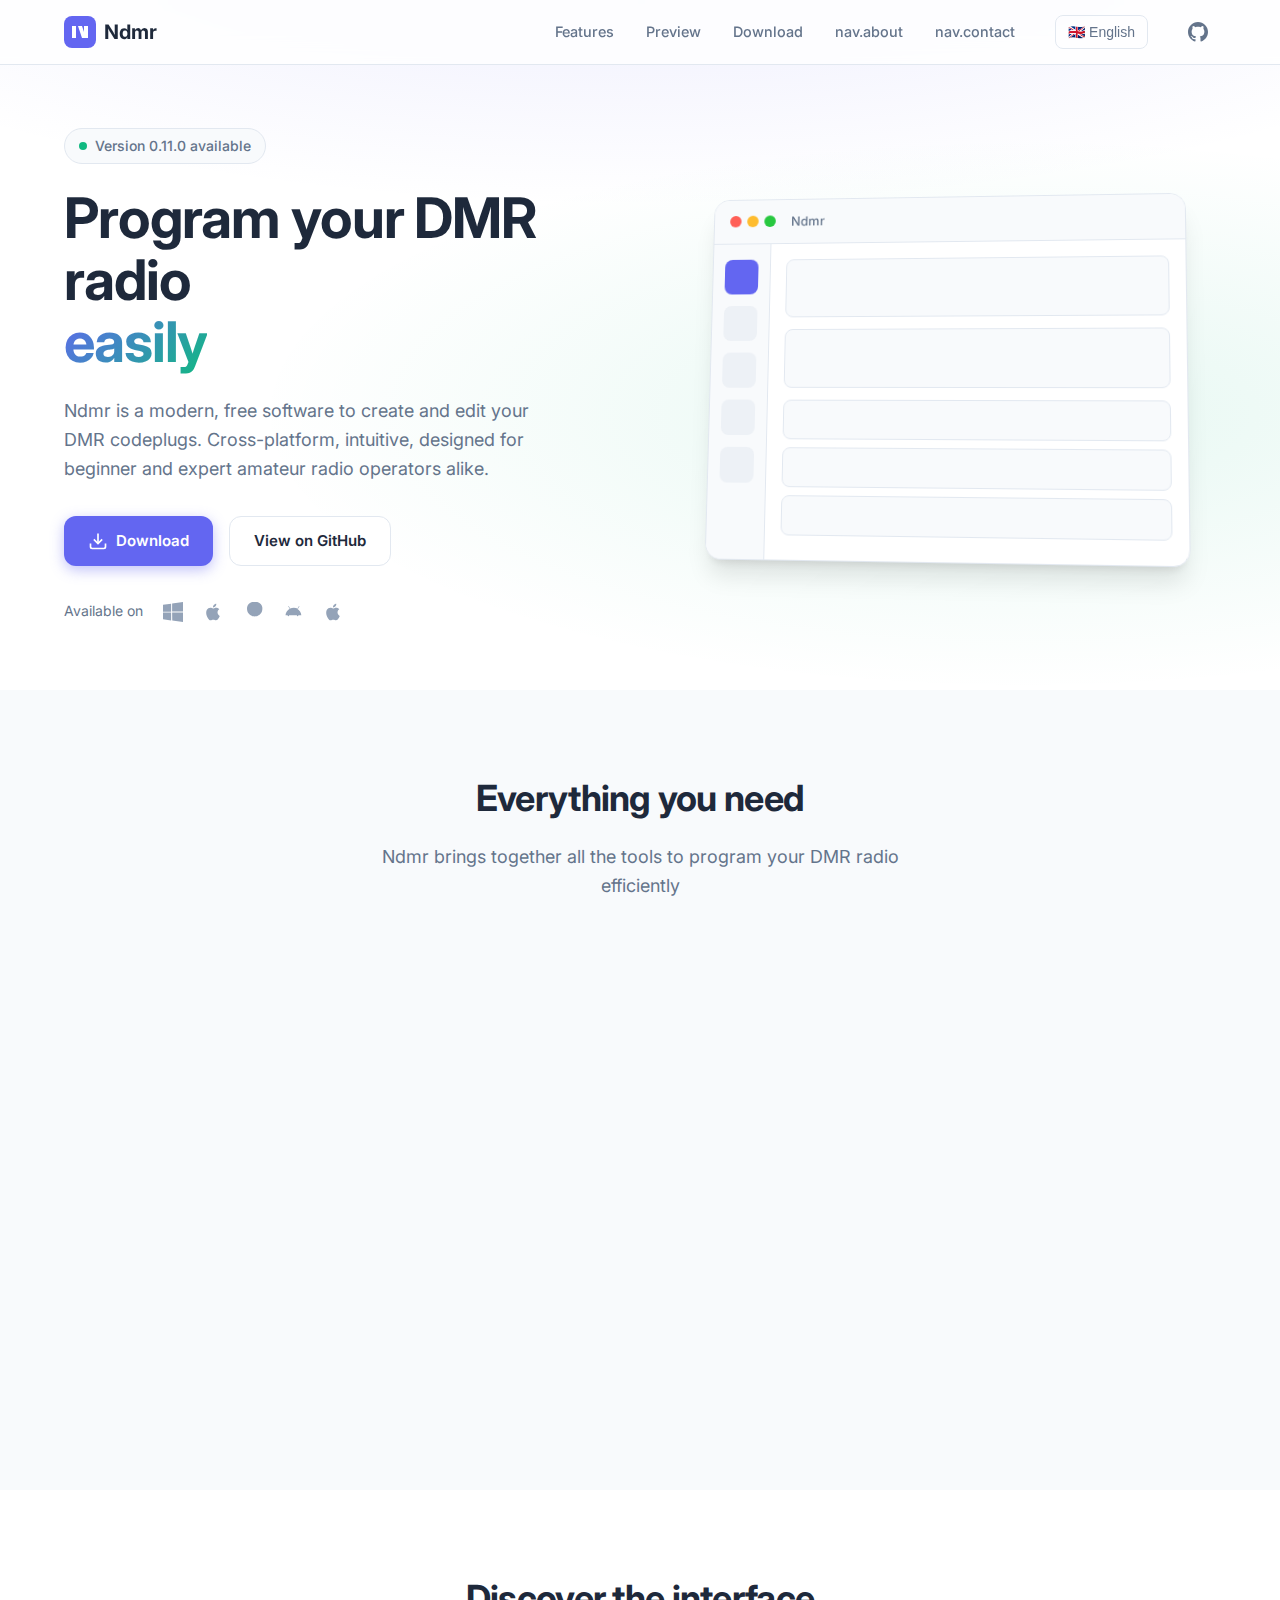
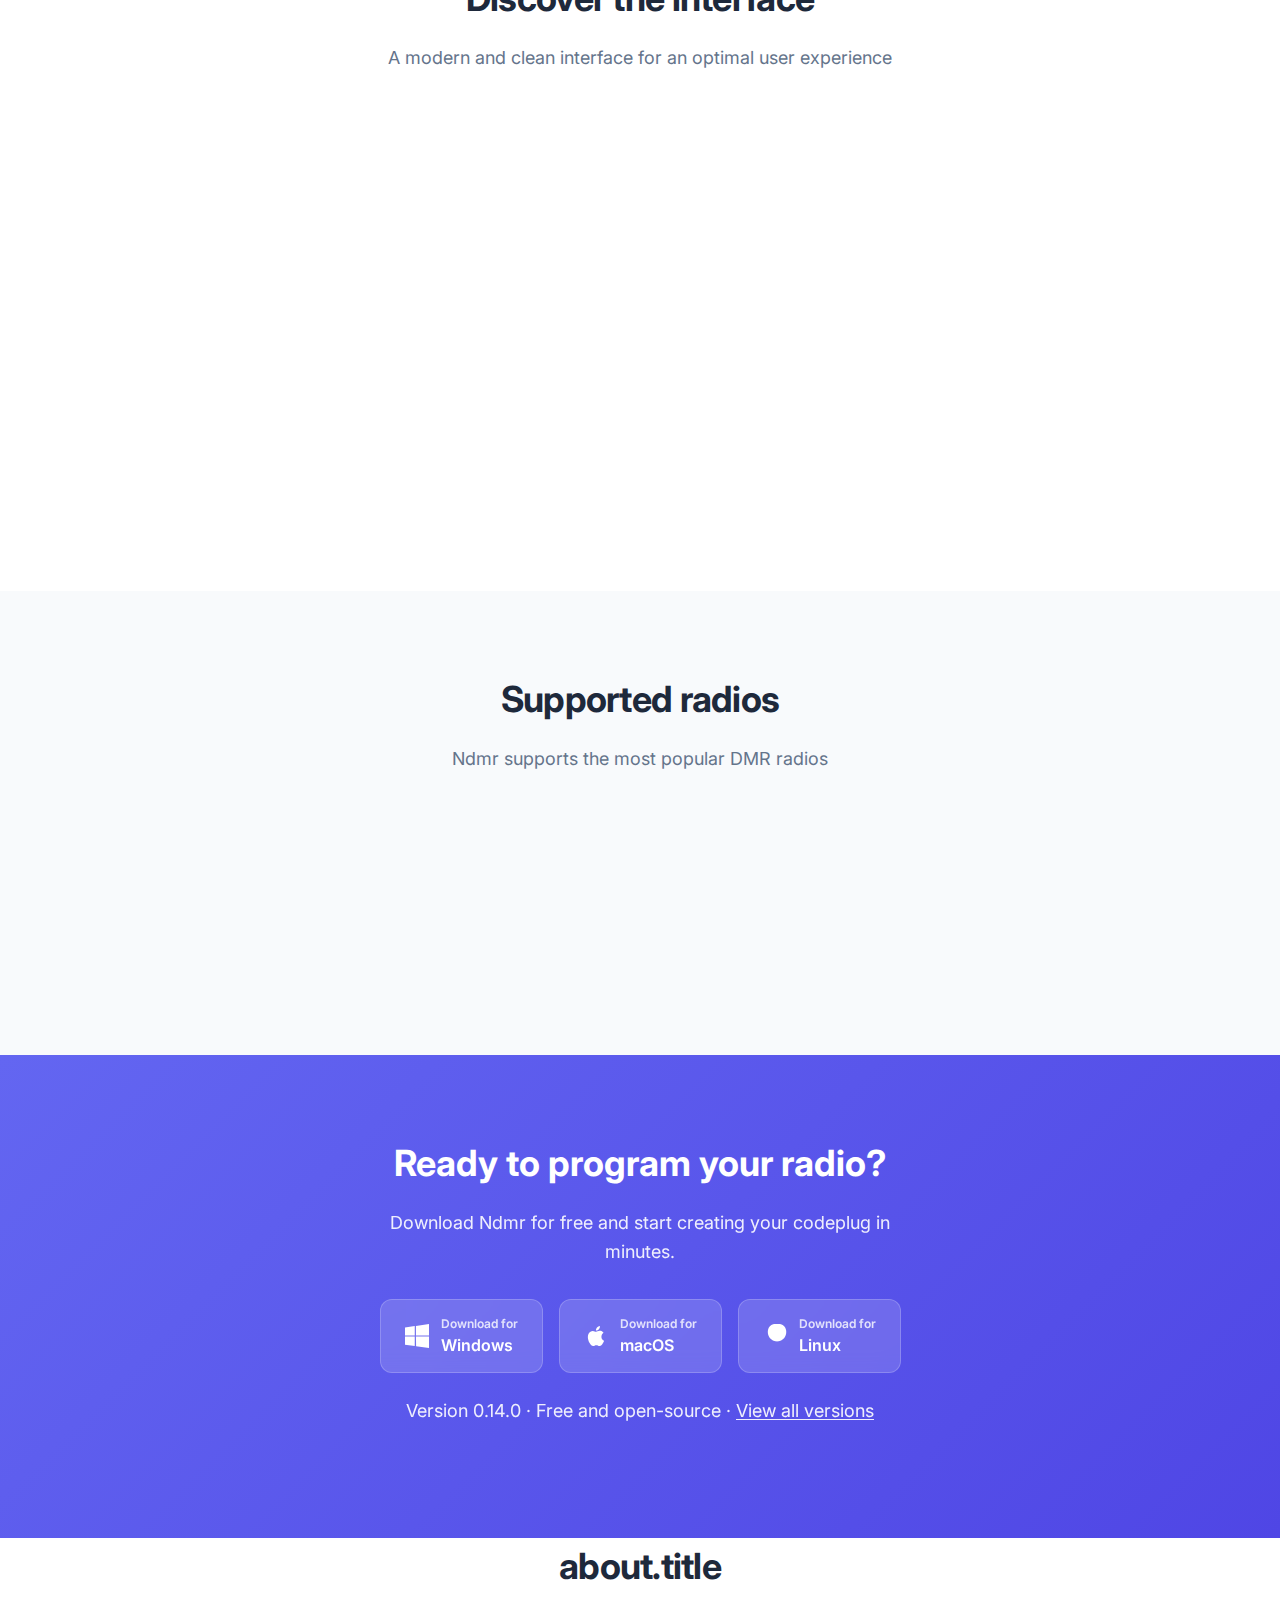
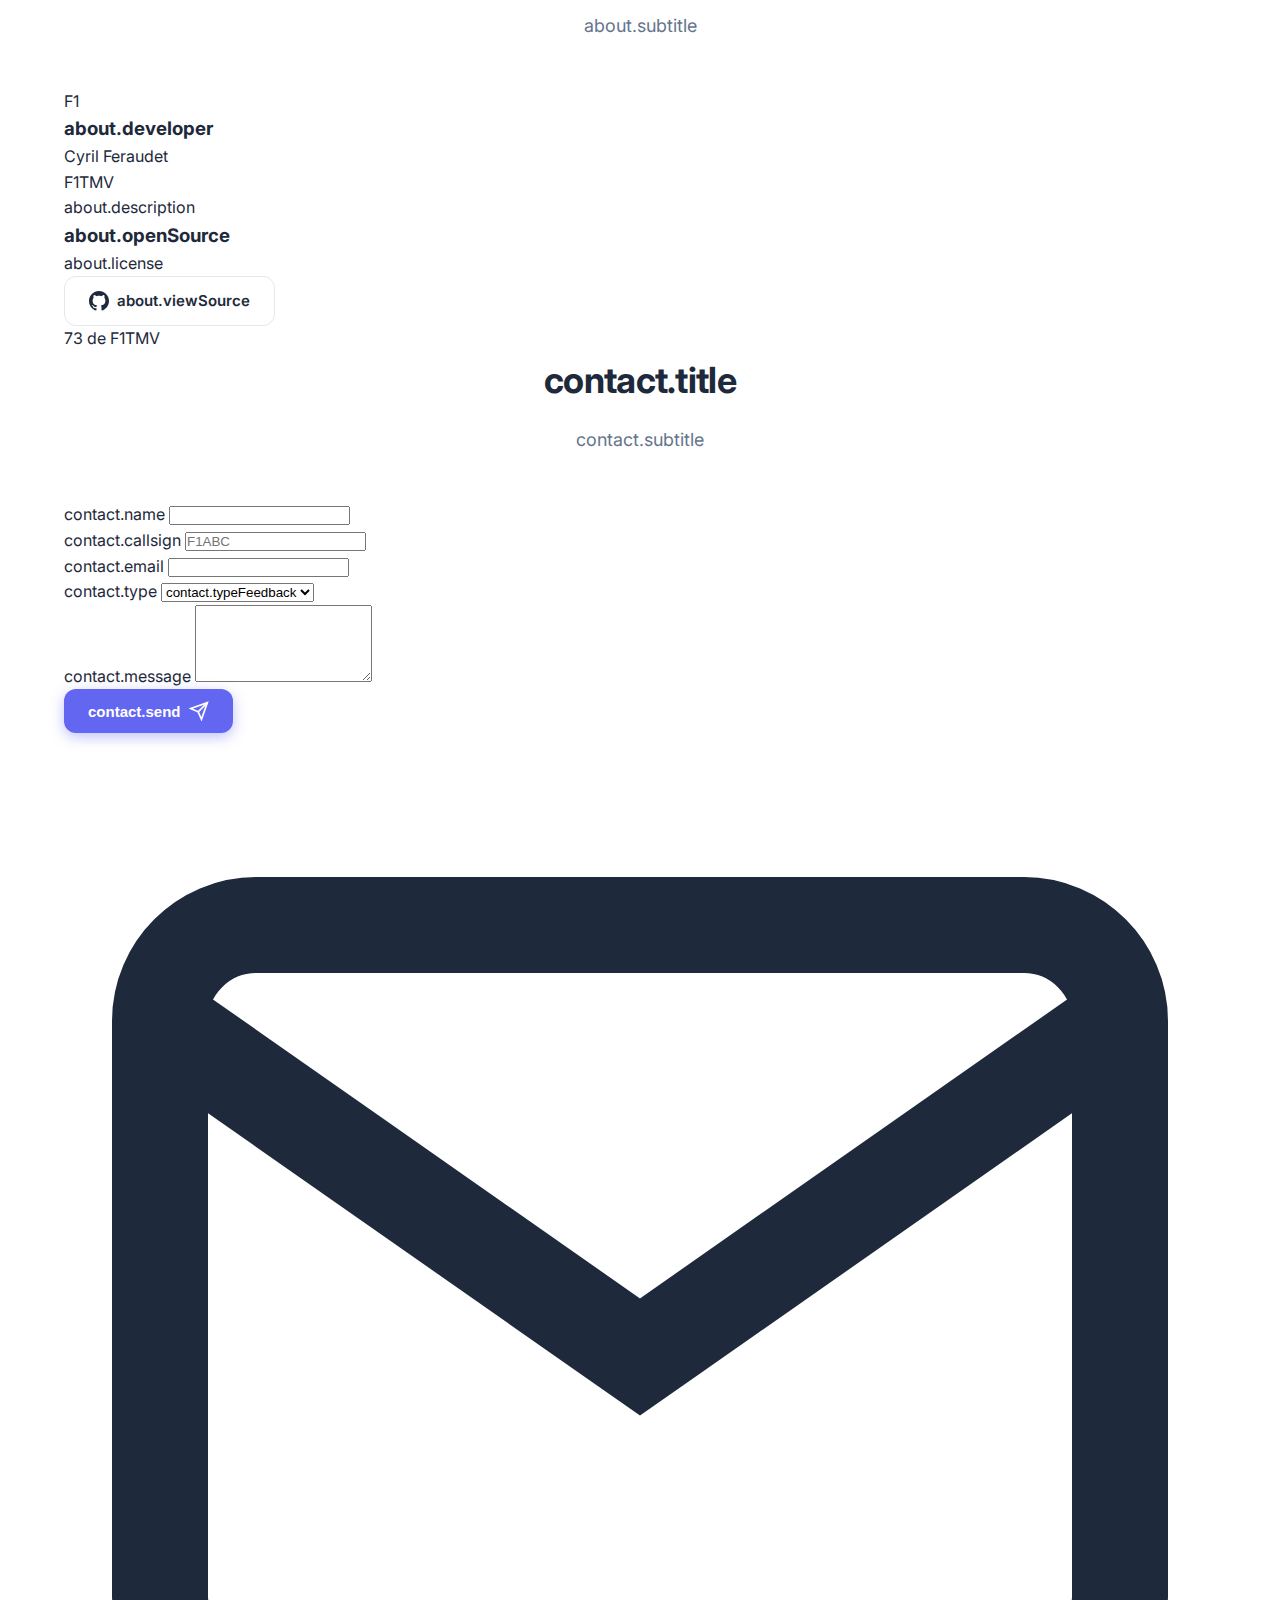
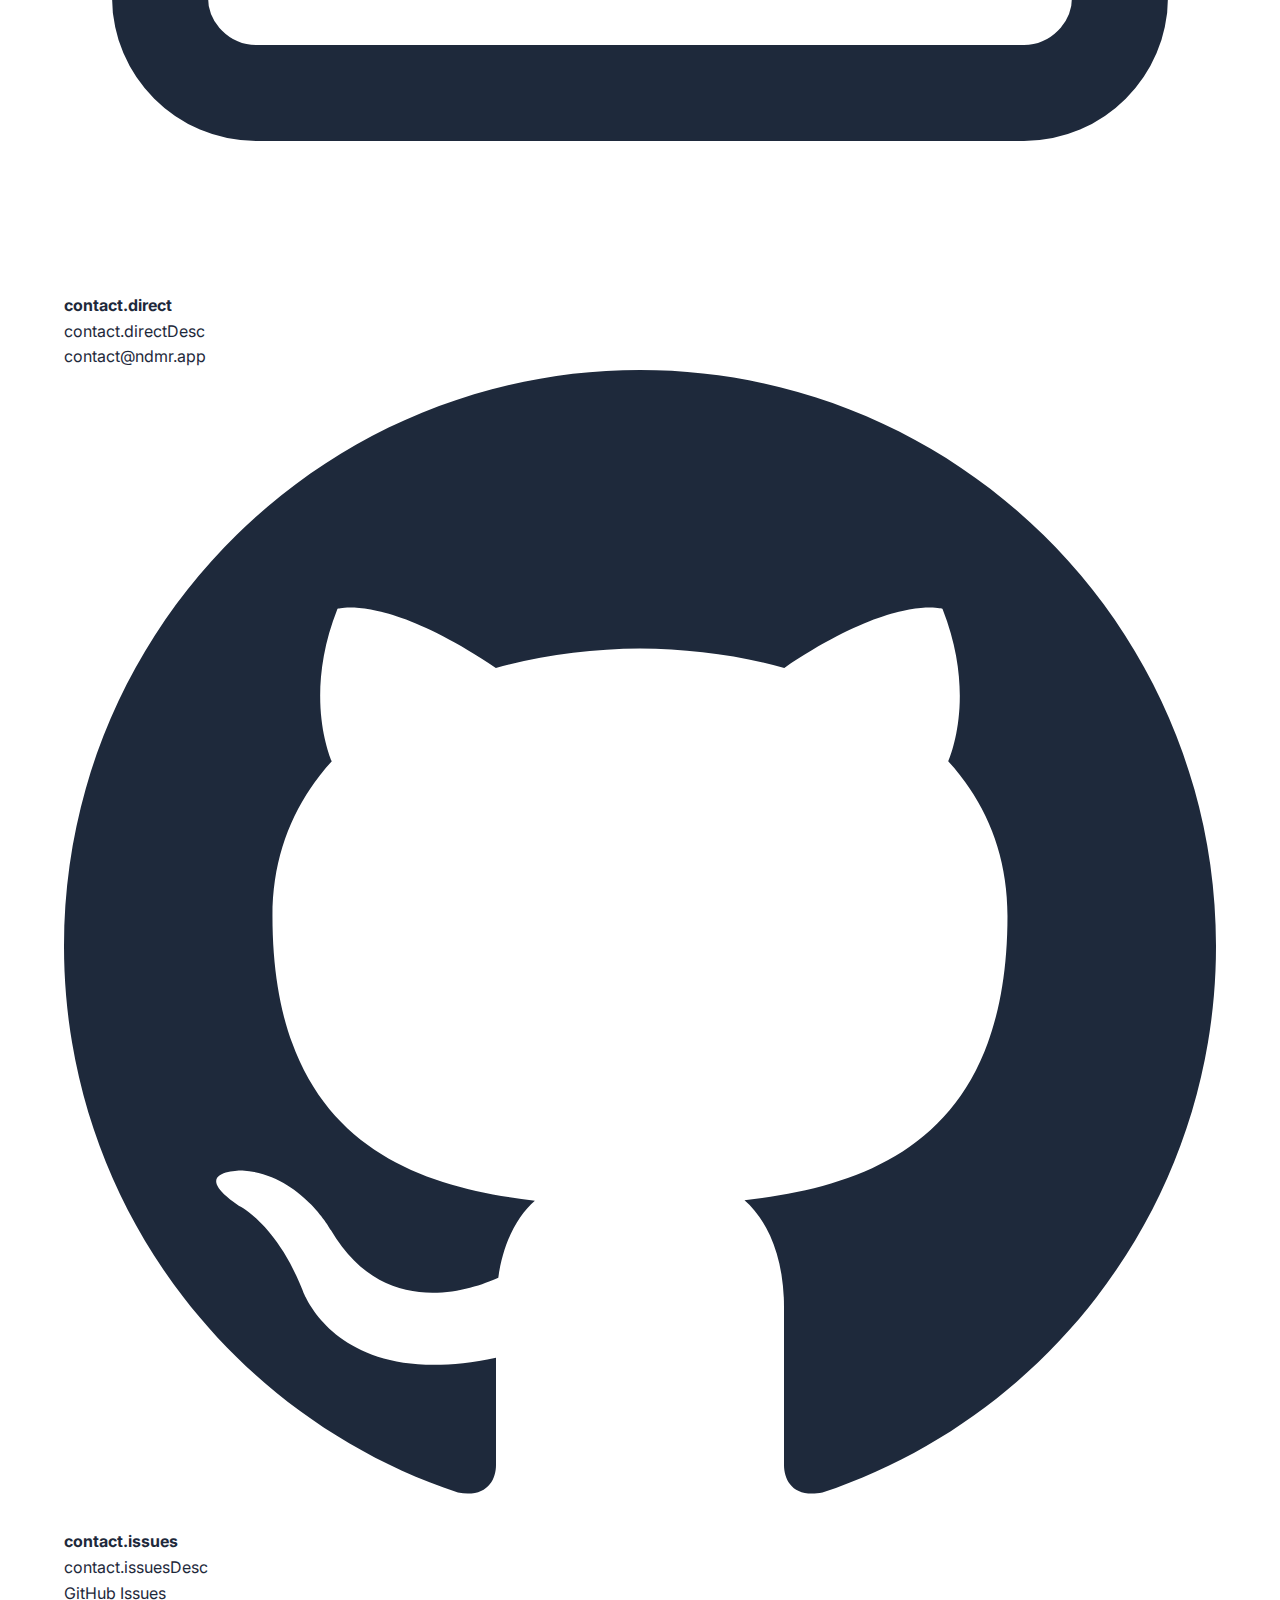
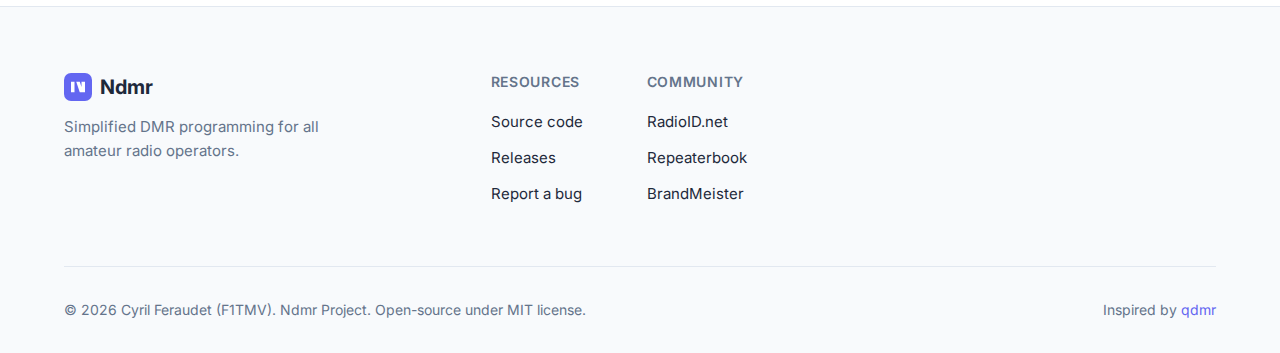
<file: website/index.html>
<!DOCTYPE html>
<html lang="en">
<head>
    <meta charset="UTF-8">
    <meta name="viewport" content="width=device-width, initial-scale=1.0">
    <meta name="description" content="Ndmr - Program your DMR radio easily. Modern cross-platform software for Anytone, TYT, Radioddity and more.">
    <meta name="keywords" content="DMR, codeplug, amateur radio, Anytone, AT-D878UV, radio programming">
    <meta name="author" content="Ndmr Project">

    <!-- Open Graph -->
    <meta property="og:title" content="Ndmr - Simplified DMR Programming">
    <meta property="og:description" content="Modern software to program your DMR radios. Cross-platform, intuitive, free.">
    <meta property="og:image" content="https://ndmr.app/img/og-image.png">
    <meta property="og:url" content="https://ndmr.app">
    <meta property="og:type" content="website">

    <!-- Twitter Card -->
    <meta name="twitter:card" content="summary_large_image">
    <meta name="twitter:title" content="Ndmr - Simplified DMR Programming">
    <meta name="twitter:description" content="Modern software to program your DMR radios.">

    <title>Ndmr - DMR Programming Made Easy</title>

    <link rel="icon" type="image/svg+xml" href="img/favicon.svg">
    <link rel="preconnect" href="https://fonts.googleapis.com">
    <link rel="preconnect" href="https://fonts.gstatic.com" crossorigin>
    <link href="https://fonts.googleapis.com/css2?family=Inter:wght@400;500;600;700&display=swap" rel="stylesheet">
    <link rel="stylesheet" href="css/style.css">
</head>
<body>
    <!-- Navigation -->
    <nav class="nav">
        <div class="nav-container">
            <a href="/" class="nav-logo">
                <svg class="logo-icon" viewBox="0 0 32 32" fill="none" xmlns="http://www.w3.org/2000/svg">
                    <rect width="32" height="32" rx="8" fill="currentColor"/>
                    <path d="M8 10h4v12H8V10zm6 0h4l4 12h-4l-4-12zm6 0h4v12h-4V10z" fill="white"/>
                </svg>
                <span>Ndmr</span>
            </a>
            <div class="nav-links">
                <a href="#features" data-i18n="nav.features">Features</a>
                <a href="#screenshots" data-i18n="nav.screenshots">Preview</a>
                <a href="#download" data-i18n="nav.download">Download</a>
                <a href="#about" data-i18n="nav.about">About</a>
                <a href="#contact" data-i18n="nav.contact">Contact</a>
                <a href="https://github.com/feraudet/ndmr" target="_blank" rel="noopener" class="nav-github">
                    <svg width="20" height="20" viewBox="0 0 24 24" fill="currentColor">
                        <path d="M12 0c-6.626 0-12 5.373-12 12 0 5.302 3.438 9.8 8.207 11.387.599.111.793-.261.793-.577v-2.234c-3.338.726-4.033-1.416-4.033-1.416-.546-1.387-1.333-1.756-1.333-1.756-1.089-.745.083-.729.083-.729 1.205.084 1.839 1.237 1.839 1.237 1.07 1.834 2.807 1.304 3.492.997.107-.775.418-1.305.762-1.604-2.665-.305-5.467-1.334-5.467-5.931 0-1.311.469-2.381 1.236-3.221-.124-.303-.535-1.524.117-3.176 0 0 1.008-.322 3.301 1.23.957-.266 1.983-.399 3.003-.404 1.02.005 2.047.138 3.006.404 2.291-1.552 3.297-1.23 3.297-1.23.653 1.653.242 2.874.118 3.176.77.84 1.235 1.911 1.235 3.221 0 4.609-2.807 5.624-5.479 5.921.43.372.823 1.102.823 2.222v3.293c0 .319.192.694.801.576 4.765-1.589 8.199-6.086 8.199-11.386 0-6.627-5.373-12-12-12z"/>
                    </svg>
                </a>
            </div>
            <button class="nav-toggle" aria-label="Menu">
                <span></span>
                <span></span>
                <span></span>
            </button>
        </div>
    </nav>

    <!-- Hero Section -->
    <header class="hero">
        <div class="hero-bg"></div>
        <div class="container">
            <div class="hero-content">
                <div class="hero-badge">
                    <span class="badge-dot"></span>
                    <span data-i18n="hero.badge">Version 0.14.0 available</span>
                </div>
                <h1 class="hero-title">
                    <span data-i18n="hero.title1">Program your DMR radio</span><br>
                    <span class="gradient-text" data-i18n="hero.title2">easily</span>
                </h1>
                <p class="hero-description" data-i18n="hero.description">
                    Ndmr is a modern, free software to create and edit your DMR codeplugs. Cross-platform, intuitive, designed for beginner and expert amateur radio operators alike.
                </p>
                <div class="hero-actions">
                    <a href="#download" class="btn btn-primary">
                        <svg width="20" height="20" viewBox="0 0 24 24" fill="none" stroke="currentColor" stroke-width="2">
                            <path d="M21 15v4a2 2 0 0 1-2 2H5a2 2 0 0 1-2-2v-4"/>
                            <polyline points="7 10 12 15 17 10"/>
                            <line x1="12" y1="15" x2="12" y2="3"/>
                        </svg>
                        <span data-i18n="hero.download">Download</span>
                    </a>
                    <a href="https://github.com/feraudet/ndmr" target="_blank" rel="noopener" class="btn btn-secondary">
                        <span data-i18n="hero.github">View on GitHub</span>
                    </a>
                </div>
                <div class="hero-platforms">
                    <span data-i18n="hero.platforms">Available on</span>
                    <div class="platforms-icons">
                        <div class="platform" title="Windows">
                            <svg viewBox="0 0 24 24" fill="currentColor"><path d="M0 3.449L9.75 2.1v9.451H0m10.949-9.602L24 0v11.4H10.949M0 12.6h9.75v9.451L0 20.699M10.949 12.6H24V24l-12.9-1.801"/></svg>
                        </div>
                        <div class="platform" title="macOS">
                            <svg viewBox="0 0 24 24" fill="currentColor"><path d="M18.71 19.5c-.83 1.24-1.71 2.45-3.05 2.47-1.34.03-1.77-.79-3.29-.79-1.53 0-2 .77-3.27.82-1.31.05-2.3-1.32-3.14-2.53C4.25 17 2.94 12.45 4.7 9.39c.87-1.52 2.43-2.48 4.12-2.51 1.28-.02 2.5.87 3.29.87.78 0 2.26-1.07 3.81-.91.65.03 2.47.26 3.64 1.98-.09.06-2.17 1.28-2.15 3.81.03 3.02 2.65 4.03 2.68 4.04-.03.07-.42 1.44-1.38 2.83M13 3.5c.73-.83 1.94-1.46 2.94-1.5.13 1.17-.34 2.35-1.04 3.19-.69.85-1.83 1.51-2.95 1.42-.15-1.15.41-2.35 1.05-3.11z"/></svg>
                        </div>
                        <div class="platform" title="Linux">
                            <svg viewBox="0 0 24 24" fill="currentColor"><path d="M12.504 0c-.155 0-.311.001-.465.003-.653.014-1.298.106-1.923.295-1.253.378-2.391 1.108-3.263 2.068-.874.962-1.486 2.148-1.793 3.424-.154.641-.233 1.3-.238 1.96-.004.548.027 1.097.104 1.64.076.545.199 1.084.366 1.607.168.524.38 1.032.634 1.516.254.484.55.944.884 1.374.334.43.706.828 1.112 1.19.406.362.846.687 1.313.971.467.283.962.524 1.477.72.516.195 1.05.346 1.596.449.546.103 1.105.158 1.666.166h.117c.561-.008 1.12-.063 1.666-.166.546-.103 1.08-.254 1.596-.449.515-.196 1.01-.437 1.477-.72.467-.284.907-.609 1.313-.971.406-.362.778-.76 1.112-1.19.334-.43.63-.89.884-1.374.254-.484.466-.992.634-1.516.167-.523.29-1.062.366-1.607.077-.543.108-1.092.104-1.64-.005-.66-.084-1.319-.238-1.96-.307-1.276-.919-2.462-1.793-3.424-.872-.96-2.01-1.69-3.263-2.068-.625-.189-1.27-.281-1.923-.295-.154-.002-.31-.003-.465-.003z"/></svg>
                        </div>
                        <div class="platform" title="Android">
                            <svg viewBox="0 0 24 24" fill="currentColor"><path d="M17.523 15.341c-.5 0-.905.405-.905.904 0 .5.405.905.905.905s.904-.405.904-.905c0-.5-.404-.904-.904-.904m-11.046 0c-.5 0-.904.405-.904.904 0 .5.404.905.904.905s.905-.405.905-.905c0-.5-.405-.904-.905-.904M17.991 8.067l1.604-2.78c.089-.154.036-.35-.118-.439-.154-.089-.35-.035-.439.118l-1.624 2.814c-1.274-.581-2.703-.896-4.414-.896s-3.14.315-4.414.896L6.962 4.966c-.089-.153-.285-.207-.439-.118-.154.089-.207.285-.118.439l1.604 2.78c-2.841 1.546-4.735 4.395-5.009 7.747h19c-.274-3.352-2.168-6.201-5.009-7.747"/></svg>
                        </div>
                        <div class="platform" title="iOS">
                            <svg viewBox="0 0 24 24" fill="currentColor"><path d="M18.71 19.5c-.83 1.24-1.71 2.45-3.05 2.47-1.34.03-1.77-.79-3.29-.79-1.53 0-2 .77-3.27.82-1.31.05-2.3-1.32-3.14-2.53C4.25 17 2.94 12.45 4.7 9.39c.87-1.52 2.43-2.48 4.12-2.51 1.28-.02 2.5.87 3.29.87.78 0 2.26-1.07 3.81-.91.65.03 2.47.26 3.64 1.98-.09.06-2.17 1.28-2.15 3.81.03 3.02 2.65 4.03 2.68 4.04-.03.07-.42 1.44-1.38 2.83M13 3.5c.73-.83 1.94-1.46 2.94-1.5.13 1.17-.34 2.35-1.04 3.19-.69.85-1.83 1.51-2.95 1.42-.15-1.15.41-2.35 1.05-3.11z"/></svg>
                        </div>
                    </div>
                </div>
            </div>
            <div class="hero-visual">
                <div class="app-preview">
                    <div class="preview-window">
                        <div class="window-header">
                            <div class="window-dots">
                                <span></span>
                                <span></span>
                                <span></span>
                            </div>
                            <div class="window-title">Ndmr</div>
                        </div>
                        <div class="window-content">
                            <div class="app-sidebar">
                                <div class="sidebar-item active"></div>
                                <div class="sidebar-item"></div>
                                <div class="sidebar-item"></div>
                                <div class="sidebar-item"></div>
                                <div class="sidebar-item"></div>
                            </div>
                            <div class="app-main">
                                <div class="app-card"></div>
                                <div class="app-card"></div>
                                <div class="app-list">
                                    <div class="list-item"></div>
                                    <div class="list-item"></div>
                                    <div class="list-item"></div>
                                </div>
                            </div>
                        </div>
                    </div>
                </div>
            </div>
        </div>
    </header>

    <!-- Features Section -->
    <section id="features" class="features">
        <div class="container">
            <div class="section-header">
                <h2 data-i18n="features.title">Everything you need</h2>
                <p data-i18n="features.subtitle">Ndmr brings together all the tools to program your DMR radio efficiently</p>
            </div>
            <div class="features-grid">
                <div class="feature-card">
                    <div class="feature-icon">
                        <svg viewBox="0 0 24 24" fill="none" stroke="currentColor" stroke-width="2">
                            <path d="M12 2L2 7l10 5 10-5-10-5z"/>
                            <path d="M2 17l10 5 10-5"/>
                            <path d="M2 12l10 5 10-5"/>
                        </svg>
                    </div>
                    <h3 data-i18n="features.multiplatform.title">Cross-platform</h3>
                    <p data-i18n="features.multiplatform.desc">Windows, macOS, Linux, Android and iOS. Use Ndmr on all your devices.</p>
                </div>
                <div class="feature-card">
                    <div class="feature-icon">
                        <svg viewBox="0 0 24 24" fill="none" stroke="currentColor" stroke-width="2">
                            <circle cx="12" cy="12" r="10"/>
                            <path d="M12 6v6l4 2"/>
                        </svg>
                    </div>
                    <h3 data-i18n="features.intuitive.title">Intuitive interface</h3>
                    <p data-i18n="features.intuitive.desc">Designed for beginners with explanatory tooltips for each DMR parameter.</p>
                </div>
                <div class="feature-card">
                    <div class="feature-icon">
                        <svg viewBox="0 0 24 24" fill="none" stroke="currentColor" stroke-width="2">
                            <path d="M21 15v4a2 2 0 0 1-2 2H5a2 2 0 0 1-2-2v-4"/>
                            <polyline points="17 8 12 3 7 8"/>
                            <line x1="12" y1="3" x2="12" y2="15"/>
                        </svg>
                    </div>
                    <h3 data-i18n="features.repeaterbook.title">Repeaterbook import</h3>
                    <p data-i18n="features.repeaterbook.desc">Import DMR repeaters directly from Repeaterbook.com in a few clicks.</p>
                </div>
                <div class="feature-card">
                    <div class="feature-icon">
                        <svg viewBox="0 0 24 24" fill="none" stroke="currentColor" stroke-width="2">
                            <path d="M14 2H6a2 2 0 0 0-2 2v16a2 2 0 0 0 2 2h12a2 2 0 0 0 2-2V8z"/>
                            <polyline points="14 2 14 8 20 8"/>
                            <line x1="16" y1="13" x2="8" y2="13"/>
                            <line x1="16" y1="17" x2="8" y2="17"/>
                        </svg>
                    </div>
                    <h3 data-i18n="features.export.title">Multi-format export</h3>
                    <p data-i18n="features.export.desc">Export to CSV, PDF or native format. Compatible with qdmr files (.yaml).</p>
                </div>
                <div class="feature-card">
                    <div class="feature-icon">
                        <svg viewBox="0 0 24 24" fill="none" stroke="currentColor" stroke-width="2">
                            <polyline points="9 11 12 14 22 4"/>
                            <path d="M21 12v7a2 2 0 0 1-2 2H5a2 2 0 0 1-2-2V5a2 2 0 0 1 2-2h11"/>
                        </svg>
                    </div>
                    <h3 data-i18n="features.validation.title">Smart validation</h3>
                    <p data-i18n="features.validation.desc">Automatic detection of errors and inconsistencies before exporting to radio.</p>
                </div>
                <div class="feature-card">
                    <div class="feature-icon">
                        <svg viewBox="0 0 24 24" fill="none" stroke="currentColor" stroke-width="2">
                            <path d="M12 3v1m0 16v1m9-9h-1M4 12H3m15.364 6.364l-.707-.707M6.343 6.343l-.707-.707m12.728 0l-.707.707M6.343 17.657l-.707.707"/>
                            <circle cx="12" cy="12" r="4"/>
                        </svg>
                    </div>
                    <h3 data-i18n="features.themes.title">Light/dark themes</h3>
                    <p data-i18n="features.themes.desc">Adaptive interface with automatic theme based on your system preferences.</p>
                </div>
            </div>
        </div>
    </section>

    <!-- Screenshots Section -->
    <section id="screenshots" class="screenshots">
        <div class="container">
            <div class="section-header">
                <h2 data-i18n="screenshots.title">Discover the interface</h2>
                <p data-i18n="screenshots.subtitle">A modern and clean interface for an optimal user experience</p>
            </div>
            <div class="screenshots-showcase">
                <div class="screenshot-card active" data-index="0">
                    <div class="screenshot-preview">
                        <div class="screenshot-placeholder">
                            <div class="placeholder-header">
                                <span>Dashboard</span>
                            </div>
                            <div class="placeholder-stats">
                                <div class="stat-card"></div>
                                <div class="stat-card"></div>
                                <div class="stat-card"></div>
                                <div class="stat-card"></div>
                            </div>
                            <div class="placeholder-content"></div>
                        </div>
                    </div>
                    <h4 data-i18n="screenshots.dashboard.title">Dashboard</h4>
                    <p data-i18n="screenshots.dashboard.desc">Overview of your codeplug with statistics</p>
                </div>
                <div class="screenshot-card" data-index="1">
                    <div class="screenshot-preview">
                        <div class="screenshot-placeholder channels">
                            <div class="placeholder-header">
                                <span>Channels</span>
                            </div>
                            <div class="placeholder-list">
                                <div class="list-row"></div>
                                <div class="list-row"></div>
                                <div class="list-row"></div>
                                <div class="list-row"></div>
                            </div>
                        </div>
                    </div>
                    <h4 data-i18n="screenshots.channels.title">Channel management</h4>
                    <p data-i18n="screenshots.channels.desc">Create and organize your DMR channels easily</p>
                </div>
                <div class="screenshot-card" data-index="2">
                    <div class="screenshot-preview">
                        <div class="screenshot-placeholder zones">
                            <div class="placeholder-header">
                                <span>Zones</span>
                            </div>
                            <div class="placeholder-grid">
                                <div class="zone-card"></div>
                                <div class="zone-card"></div>
                                <div class="zone-card"></div>
                            </div>
                        </div>
                    </div>
                    <h4 data-i18n="screenshots.zones.title">Zone organization</h4>
                    <p data-i18n="screenshots.zones.desc">Group your channels by geographic zone</p>
                </div>
            </div>
        </div>
    </section>

    <!-- Radios Section -->
    <section class="radios">
        <div class="container">
            <div class="section-header">
                <h2 data-i18n="radios.title">Supported radios</h2>
                <p data-i18n="radios.subtitle">Ndmr supports the most popular DMR radios</p>
            </div>
            <div class="radios-grid">
                <div class="radio-card supported">
                    <div class="radio-status" data-i18n="radios.supported">Supported</div>
                    <h4 data-i18n="radios.anytone.title">Anytone AT-D878UV</h4>
                    <p data-i18n="radios.anytone.desc">Full support with all features</p>
                </div>
                <div class="radio-card coming">
                    <div class="radio-status" data-i18n="radios.coming">Coming soon</div>
                    <h4 data-i18n="radios.opengd77.title">OpenGD77 / OpenRTX</h4>
                    <p data-i18n="radios.opengd77.desc">Support planned for open-source firmwares</p>
                </div>
                <div class="radio-card coming">
                    <div class="radio-status" data-i18n="radios.coming">Coming soon</div>
                    <h4 data-i18n="radios.tyt.title">TYT MD-UV380/390</h4>
                    <p data-i18n="radios.tyt.desc">Support planned in a future version</p>
                </div>
                <div class="radio-card coming">
                    <div class="radio-status" data-i18n="radios.coming">Coming soon</div>
                    <h4 data-i18n="radios.radioddity.title">Radioddity GD-77</h4>
                    <p data-i18n="radios.radioddity.desc">Support planned in a future version</p>
                </div>
            </div>
        </div>
    </section>

    <!-- Download Section -->
    <section id="download" class="download">
        <div class="container">
            <div class="download-content">
                <h2 data-i18n="download.title">Ready to program your radio?</h2>
                <p data-i18n="download.subtitle">Download Ndmr for free and start creating your codeplug in minutes.</p>
                <div class="download-buttons">
                    <a href="https://github.com/feraudet/ndmr/releases/latest" class="btn btn-download">
                        <svg viewBox="0 0 24 24" fill="currentColor">
                            <path d="M0 3.449L9.75 2.1v9.451H0m10.949-9.602L24 0v11.4H10.949M0 12.6h9.75v9.451L0 20.699M10.949 12.6H24V24l-12.9-1.801"/>
                        </svg>
                        <div>
                            <span class="dl-label" data-i18n="download.for">Download for</span>
                            <span class="dl-platform">Windows</span>
                        </div>
                    </a>
                    <a href="https://github.com/feraudet/ndmr/releases/latest" class="btn btn-download">
                        <svg viewBox="0 0 24 24" fill="currentColor">
                            <path d="M18.71 19.5c-.83 1.24-1.71 2.45-3.05 2.47-1.34.03-1.77-.79-3.29-.79-1.53 0-2 .77-3.27.82-1.31.05-2.3-1.32-3.14-2.53C4.25 17 2.94 12.45 4.7 9.39c.87-1.52 2.43-2.48 4.12-2.51 1.28-.02 2.5.87 3.29.87.78 0 2.26-1.07 3.81-.91.65.03 2.47.26 3.64 1.98-.09.06-2.17 1.28-2.15 3.81.03 3.02 2.65 4.03 2.68 4.04-.03.07-.42 1.44-1.38 2.83M13 3.5c.73-.83 1.94-1.46 2.94-1.5.13 1.17-.34 2.35-1.04 3.19-.69.85-1.83 1.51-2.95 1.42-.15-1.15.41-2.35 1.05-3.11z"/>
                        </svg>
                        <div>
                            <span class="dl-label" data-i18n="download.for">Download for</span>
                            <span class="dl-platform">macOS</span>
                        </div>
                    </a>
                    <a href="https://github.com/feraudet/ndmr/releases/latest" class="btn btn-download">
                        <svg viewBox="0 0 24 24" fill="currentColor">
                            <path d="M12.504 0c-.155 0-.311.001-.465.003-.653.014-1.298.106-1.923.295-1.253.378-2.391 1.108-3.263 2.068-.874.962-1.486 2.148-1.793 3.424-.154.641-.233 1.3-.238 1.96-.004.548.027 1.097.104 1.64.076.545.199 1.084.366 1.607.168.524.38 1.032.634 1.516.254.484.55.944.884 1.374.334.43.706.828 1.112 1.19.406.362.846.687 1.313.971.467.283.962.524 1.477.72.516.195 1.05.346 1.596.449.546.103 1.105.158 1.666.166h.117c.561-.008 1.12-.063 1.666-.166.546-.103 1.08-.254 1.596-.449.515-.196 1.01-.437 1.477-.72.467-.284.907-.609 1.313-.971.406-.362.778-.76 1.112-1.19.334-.43.63-.89.884-1.374.254-.484.466-.992.634-1.516.167-.523.29-1.062.366-1.607.077-.543.108-1.092.104-1.64-.005-.66-.084-1.319-.238-1.96-.307-1.276-.919-2.462-1.793-3.424-.872-.96-2.01-1.69-3.263-2.068-.625-.189-1.27-.281-1.923-.295-.154-.002-.31-.003-.465-.003z"/>
                        </svg>
                        <div>
                            <span class="dl-label" data-i18n="download.for">Download for</span>
                            <span class="dl-platform">Linux</span>
                        </div>
                    </a>
                </div>
                <p class="download-note">
                    Version 0.14.0 &middot; <span data-i18n="download.note">Free and open-source</span> &middot;
                    <a href="https://github.com/feraudet/ndmr/releases" data-i18n="download.allVersions">View all versions</a>
                </p>
            </div>
        </div>
    </section>

    <!-- About Section -->
    <section id="about" class="about">
        <div class="container">
            <div class="section-header">
                <h2 data-i18n="about.title">About</h2>
                <p data-i18n="about.subtitle">The project and its author</p>
            </div>
            <div class="about-content">
                <div class="about-developer">
                    <div class="developer-avatar">
                        <span>F1</span>
                    </div>
                    <div class="developer-info">
                        <h3 data-i18n="about.developer">Developed by</h3>
                        <p class="developer-name">Cyril Feraudet</p>
                        <p class="developer-callsign">F1TMV</p>
                        <p class="developer-description" data-i18n="about.description">
                            Amateur radio operator and software developer, passionate about DMR and open-source technologies.
                        </p>
                    </div>
                </div>
                <div class="about-project">
                    <div class="project-info">
                        <h3 data-i18n="about.openSource">Open Source</h3>
                        <p data-i18n="about.license">Ndmr is free software released under the MIT license. The source code is available on GitHub.</p>
                        <div class="about-links">
                            <a href="https://github.com/feraudet/ndmr" target="_blank" rel="noopener" class="btn btn-secondary">
                                <svg width="20" height="20" viewBox="0 0 24 24" fill="currentColor">
                                    <path d="M12 0c-6.626 0-12 5.373-12 12 0 5.302 3.438 9.8 8.207 11.387.599.111.793-.261.793-.577v-2.234c-3.338.726-4.033-1.416-4.033-1.416-.546-1.387-1.333-1.756-1.333-1.756-1.089-.745.083-.729.083-.729 1.205.084 1.839 1.237 1.839 1.237 1.07 1.834 2.807 1.304 3.492.997.107-.775.418-1.305.762-1.604-2.665-.305-5.467-1.334-5.467-5.931 0-1.311.469-2.381 1.236-3.221-.124-.303-.535-1.524.117-3.176 0 0 1.008-.322 3.301 1.23.957-.266 1.983-.399 3.003-.404 1.02.005 2.047.138 3.006.404 2.291-1.552 3.297-1.23 3.297-1.23.653 1.653.242 2.874.118 3.176.77.84 1.235 1.911 1.235 3.221 0 4.609-2.807 5.624-5.479 5.921.43.372.823 1.102.823 2.222v3.293c0 .319.192.694.801.576 4.765-1.589 8.199-6.086 8.199-11.386 0-6.627-5.373-12-12-12z"/>
                                </svg>
                                <span data-i18n="about.viewSource">View Source Code</span>
                            </a>
                        </div>
                    </div>
                    <div class="project-message">
                        <p class="ham-greeting">73 de F1TMV</p>
                    </div>
                </div>
            </div>
        </div>
    </section>

    <!-- Contact Section -->
    <section id="contact" class="contact">
        <div class="container">
            <div class="section-header">
                <h2 data-i18n="contact.title">Contact & Feedback</h2>
                <p data-i18n="contact.subtitle">Questions, suggestions, or bugs? Let us know!</p>
            </div>
            <div class="contact-content">
                <form id="feedback-form" class="contact-form">
                    <div class="form-row">
                        <div class="form-group">
                            <label for="feedback-name" data-i18n="contact.name">Name</label>
                            <input type="text" id="feedback-name" name="name" required>
                        </div>
                        <div class="form-group">
                            <label for="feedback-callsign" data-i18n="contact.callsign">Callsign (optional)</label>
                            <input type="text" id="feedback-callsign" name="callsign" placeholder="F1ABC">
                        </div>
                    </div>
                    <div class="form-group">
                        <label for="feedback-email" data-i18n="contact.email">Email</label>
                        <input type="email" id="feedback-email" name="email" required>
                    </div>
                    <div class="form-group">
                        <label for="feedback-type" data-i18n="contact.type">Type</label>
                        <select id="feedback-type" name="type">
                            <option value="feedback" data-i18n="contact.typeFeedback">General Feedback</option>
                            <option value="bug" data-i18n="contact.typeBug">Bug Report</option>
                            <option value="feature" data-i18n="contact.typeFeature">Feature Request</option>
                            <option value="contact" data-i18n="contact.typeContact">Contact</option>
                        </select>
                    </div>
                    <div class="form-group">
                        <label for="feedback-message" data-i18n="contact.message">Message</label>
                        <textarea id="feedback-message" name="message" rows="5" required></textarea>
                    </div>
                    <button type="submit" class="btn btn-primary" id="submit-btn">
                        <span data-i18n="contact.send">Send</span>
                        <svg class="send-icon" width="20" height="20" viewBox="0 0 24 24" fill="none" stroke="currentColor" stroke-width="2">
                            <line x1="22" y1="2" x2="11" y2="13"></line>
                            <polygon points="22 2 15 22 11 13 2 9 22 2"></polygon>
                        </svg>
                        <svg class="loading-icon" width="20" height="20" viewBox="0 0 24 24" fill="none" stroke="currentColor" stroke-width="2" style="display:none;">
                            <circle cx="12" cy="12" r="10"></circle>
                        </svg>
                    </button>
                    <div id="form-status" class="form-status"></div>
                </form>
                <div class="contact-info">
                    <div class="contact-card">
                        <div class="contact-icon">
                            <svg viewBox="0 0 24 24" fill="none" stroke="currentColor" stroke-width="2">
                                <path d="M4 4h16c1.1 0 2 .9 2 2v12c0 1.1-.9 2-2 2H4c-1.1 0-2-.9-2-2V6c0-1.1.9-2 2-2z"></path>
                                <polyline points="22,6 12,13 2,6"></polyline>
                            </svg>
                        </div>
                        <h4 data-i18n="contact.direct">Direct Contact</h4>
                        <p data-i18n="contact.directDesc">For urgent matters or collaborations</p>
                        <a href="mailto:contact@ndmr.app" class="contact-link">contact@ndmr.app</a>
                    </div>
                    <div class="contact-card">
                        <div class="contact-icon">
                            <svg viewBox="0 0 24 24" fill="currentColor">
                                <path d="M12 0c-6.626 0-12 5.373-12 12 0 5.302 3.438 9.8 8.207 11.387.599.111.793-.261.793-.577v-2.234c-3.338.726-4.033-1.416-4.033-1.416-.546-1.387-1.333-1.756-1.333-1.756-1.089-.745.083-.729.083-.729 1.205.084 1.839 1.237 1.839 1.237 1.07 1.834 2.807 1.304 3.492.997.107-.775.418-1.305.762-1.604-2.665-.305-5.467-1.334-5.467-5.931 0-1.311.469-2.381 1.236-3.221-.124-.303-.535-1.524.117-3.176 0 0 1.008-.322 3.301 1.23.957-.266 1.983-.399 3.003-.404 1.02.005 2.047.138 3.006.404 2.291-1.552 3.297-1.23 3.297-1.23.653 1.653.242 2.874.118 3.176.77.84 1.235 1.911 1.235 3.221 0 4.609-2.807 5.624-5.479 5.921.43.372.823 1.102.823 2.222v3.293c0 .319.192.694.801.576 4.765-1.589 8.199-6.086 8.199-11.386 0-6.627-5.373-12-12-12z"/>
                            </svg>
                        </div>
                        <h4 data-i18n="contact.issues">Report Issues</h4>
                        <p data-i18n="contact.issuesDesc">Open an issue on GitHub</p>
                        <a href="https://github.com/feraudet/ndmr/issues" target="_blank" rel="noopener" class="contact-link">GitHub Issues</a>
                    </div>
                </div>
            </div>
        </div>
    </section>

    <!-- Footer -->
    <footer class="footer">
        <div class="container">
            <div class="footer-content">
                <div class="footer-brand">
                    <a href="/" class="footer-logo">
                        <svg class="logo-icon" viewBox="0 0 32 32" fill="none">
                            <rect width="32" height="32" rx="8" fill="currentColor"/>
                            <path d="M8 10h4v12H8V10zm6 0h4l4 12h-4l-4-12zm6 0h4v12h-4V10z" fill="white"/>
                        </svg>
                        <span>Ndmr</span>
                    </a>
                    <p data-i18n="footer.tagline">Simplified DMR programming for all amateur radio operators.</p>
                </div>
                <div class="footer-links">
                    <div class="footer-column">
                        <h4 data-i18n="footer.resources">Resources</h4>
                        <a href="https://github.com/feraudet/ndmr" data-i18n="footer.sourceCode">Source code</a>
                        <a href="https://github.com/feraudet/ndmr/releases" data-i18n="footer.versions">Releases</a>
                        <a href="https://github.com/feraudet/ndmr/issues" data-i18n="footer.reportBug">Report a bug</a>
                    </div>
                    <div class="footer-column">
                        <h4 data-i18n="footer.community">Community</h4>
                        <a href="https://radioid.net" target="_blank" rel="noopener">RadioID.net</a>
                        <a href="https://repeaterbook.com" target="_blank" rel="noopener">Repeaterbook</a>
                        <a href="https://brandmeister.network" target="_blank" rel="noopener">BrandMeister</a>
                    </div>
                </div>
            </div>
            <div class="footer-bottom">
                <p>&copy; 2026 Cyril Feraudet (F1TMV). <span data-i18n="footer.copyright">Open-source under MIT license.</span></p>
                <p class="footer-credits"><span data-i18n="footer.inspired">Inspired by</span> <a href="https://github.com/hmatuschek/qdmr" target="_blank" rel="noopener">qdmr</a></p>
            </div>
        </div>
    </footer>

    <script src="js/i18n.js"></script>
    <script src="js/main.js"></script>
</body>
</html>
</file>
<file: website/css/style.css>
/* ============================================
   Ndmr Website - Modern CSS
   ============================================ */

/* Variables */
:root {
    --color-primary: #6366f1;
    --color-primary-dark: #4f46e5;
    --color-primary-light: #818cf8;
    --color-secondary: #10b981;

    --color-bg: #ffffff;
    --color-bg-alt: #f8fafc;
    --color-bg-card: #ffffff;
    --color-text: #1e293b;
    --color-text-muted: #64748b;
    --color-text-light: #94a3b8;
    --color-border: #e2e8f0;

    --shadow-sm: 0 1px 2px 0 rgb(0 0 0 / 0.05);
    --shadow-md: 0 4px 6px -1px rgb(0 0 0 / 0.1), 0 2px 4px -2px rgb(0 0 0 / 0.1);
    --shadow-lg: 0 10px 15px -3px rgb(0 0 0 / 0.1), 0 4px 6px -4px rgb(0 0 0 / 0.1);
    --shadow-xl: 0 20px 25px -5px rgb(0 0 0 / 0.1), 0 8px 10px -6px rgb(0 0 0 / 0.1);

    --radius-sm: 0.375rem;
    --radius-md: 0.5rem;
    --radius-lg: 0.75rem;
    --radius-xl: 1rem;
    --radius-2xl: 1.5rem;

    --transition: 0.2s ease;
    --transition-slow: 0.3s ease;
}

/* Dark mode */
@media (prefers-color-scheme: dark) {
    :root {
        --color-bg: #0f172a;
        --color-bg-alt: #1e293b;
        --color-bg-card: #1e293b;
        --color-text: #f1f5f9;
        --color-text-muted: #94a3b8;
        --color-text-light: #64748b;
        --color-border: #334155;

        --shadow-sm: 0 1px 2px 0 rgb(0 0 0 / 0.3);
        --shadow-md: 0 4px 6px -1px rgb(0 0 0 / 0.4), 0 2px 4px -2px rgb(0 0 0 / 0.3);
        --shadow-lg: 0 10px 15px -3px rgb(0 0 0 / 0.4), 0 4px 6px -4px rgb(0 0 0 / 0.3);
        --shadow-xl: 0 20px 25px -5px rgb(0 0 0 / 0.4), 0 8px 10px -6px rgb(0 0 0 / 0.3);
    }
}

/* Reset */
*, *::before, *::after {
    box-sizing: border-box;
    margin: 0;
    padding: 0;
}

html {
    scroll-behavior: smooth;
}

body {
    font-family: 'Inter', -apple-system, BlinkMacSystemFont, 'Segoe UI', Roboto, sans-serif;
    font-size: 16px;
    line-height: 1.6;
    color: var(--color-text);
    background-color: var(--color-bg);
    -webkit-font-smoothing: antialiased;
    -moz-osx-font-smoothing: grayscale;
}

a {
    color: inherit;
    text-decoration: none;
}

img {
    max-width: 100%;
    height: auto;
}

/* Container */
.container {
    max-width: 1200px;
    margin: 0 auto;
    padding: 0 1.5rem;
}

/* ============================================
   Navigation
   ============================================ */
.nav {
    position: fixed;
    top: 0;
    left: 0;
    right: 0;
    z-index: 100;
    background: rgba(255, 255, 255, 0.8);
    backdrop-filter: blur(12px);
    border-bottom: 1px solid var(--color-border);
}

@media (prefers-color-scheme: dark) {
    .nav {
        background: rgba(15, 23, 42, 0.8);
    }
}

.nav-container {
    max-width: 1200px;
    margin: 0 auto;
    padding: 0 1.5rem;
    height: 64px;
    display: flex;
    align-items: center;
    justify-content: space-between;
}

.nav-logo {
    display: flex;
    align-items: center;
    gap: 0.5rem;
    font-weight: 700;
    font-size: 1.25rem;
    color: var(--color-text);
}

.logo-icon {
    width: 32px;
    height: 32px;
    color: var(--color-primary);
}

.nav-links {
    display: flex;
    align-items: center;
    gap: 2rem;
}

.nav-links a {
    font-size: 0.9rem;
    font-weight: 500;
    color: var(--color-text-muted);
    transition: color var(--transition);
}

.nav-links a:hover {
    color: var(--color-text);
}

.nav-github {
    display: flex;
    align-items: center;
    padding: 0.5rem;
    border-radius: var(--radius-md);
    transition: background var(--transition);
}

.nav-github:hover {
    background: var(--color-bg-alt);
}

.nav-toggle {
    display: none;
    flex-direction: column;
    gap: 5px;
    background: none;
    border: none;
    cursor: pointer;
    padding: 0.5rem;
}

.nav-toggle span {
    width: 24px;
    height: 2px;
    background: var(--color-text);
    border-radius: 2px;
    transition: var(--transition);
}

@media (max-width: 768px) {
    .nav-links {
        display: none;
    }

    .nav-toggle {
        display: flex;
    }
}

/* Language Selector */
.lang-selector {
    position: relative;
    margin-left: 0.5rem;
}

.lang-current {
    display: flex;
    align-items: center;
    gap: 0.375rem;
    padding: 0.5rem 0.75rem;
    background: transparent;
    border: 1px solid var(--color-border);
    border-radius: var(--radius-md);
    font-size: 0.875rem;
    font-weight: 500;
    color: var(--color-text-muted);
    cursor: pointer;
    transition: all var(--transition);
}

.lang-current:hover {
    background: var(--color-bg-alt);
    border-color: var(--color-text-light);
    color: var(--color-text);
}

.lang-current .flag {
    font-size: 1rem;
}

.lang-dropdown {
    position: absolute;
    top: calc(100% + 0.5rem);
    right: 0;
    min-width: 140px;
    background: var(--color-bg-card);
    border: 1px solid var(--color-border);
    border-radius: var(--radius-lg);
    box-shadow: var(--shadow-lg);
    opacity: 0;
    visibility: hidden;
    transform: translateY(-8px);
    transition: all var(--transition);
    z-index: 200;
    overflow: hidden;
}

.lang-selector.open .lang-dropdown {
    opacity: 1;
    visibility: visible;
    transform: translateY(0);
}

.lang-option {
    display: flex;
    align-items: center;
    gap: 0.5rem;
    width: 100%;
    padding: 0.625rem 1rem;
    background: transparent;
    border: none;
    font-size: 0.875rem;
    color: var(--color-text);
    cursor: pointer;
    transition: background var(--transition);
    text-align: left;
}

.lang-option:hover {
    background: var(--color-bg-alt);
}

.lang-option.active {
    background: rgba(99, 102, 241, 0.1);
    color: var(--color-primary);
    font-weight: 500;
}

.lang-option .flag {
    font-size: 1.125rem;
}

@media (max-width: 768px) {
    .lang-selector {
        position: fixed;
        bottom: 1rem;
        right: 1rem;
        margin-left: 0;
        z-index: 50;
    }

    .lang-current {
        background: var(--color-bg-card);
        box-shadow: var(--shadow-md);
        padding: 0.75rem 1rem;
    }

    .lang-dropdown {
        bottom: calc(100% + 0.5rem);
        top: auto;
        transform: translateY(8px);
    }

    .lang-selector.open .lang-dropdown {
        transform: translateY(0);
    }
}

/* ============================================
   Hero Section
   ============================================ */
.hero {
    position: relative;
    padding: 8rem 0 4rem;
    overflow: hidden;
}

.hero-bg {
    position: absolute;
    top: 0;
    left: 0;
    right: 0;
    bottom: 0;
    background:
        radial-gradient(ellipse 80% 50% at 50% -20%, rgba(99, 102, 241, 0.15), transparent),
        radial-gradient(ellipse 60% 40% at 80% 60%, rgba(16, 185, 129, 0.1), transparent);
    pointer-events: none;
}

.hero .container {
    position: relative;
    display: grid;
    grid-template-columns: 1fr 1fr;
    gap: 4rem;
    align-items: center;
}

@media (max-width: 968px) {
    .hero .container {
        grid-template-columns: 1fr;
        text-align: center;
    }
}

.hero-badge {
    display: inline-flex;
    align-items: center;
    gap: 0.5rem;
    padding: 0.375rem 0.875rem;
    background: var(--color-bg-alt);
    border: 1px solid var(--color-border);
    border-radius: 9999px;
    font-size: 0.875rem;
    font-weight: 500;
    color: var(--color-text-muted);
    margin-bottom: 1.5rem;
}

.badge-dot {
    width: 8px;
    height: 8px;
    background: var(--color-secondary);
    border-radius: 50%;
    animation: pulse 2s infinite;
}

@keyframes pulse {
    0%, 100% { opacity: 1; }
    50% { opacity: 0.5; }
}

.hero-title {
    font-size: 3.5rem;
    font-weight: 700;
    line-height: 1.1;
    letter-spacing: -0.02em;
    margin-bottom: 1.5rem;
}

@media (max-width: 768px) {
    .hero-title {
        font-size: 2.5rem;
    }
}

.gradient-text {
    background: linear-gradient(135deg, var(--color-primary), var(--color-secondary));
    -webkit-background-clip: text;
    -webkit-text-fill-color: transparent;
    background-clip: text;
}

.hero-description {
    font-size: 1.125rem;
    color: var(--color-text-muted);
    max-width: 500px;
    margin-bottom: 2rem;
}

@media (max-width: 968px) {
    .hero-description {
        margin-left: auto;
        margin-right: auto;
    }
}

.hero-actions {
    display: flex;
    gap: 1rem;
    margin-bottom: 2rem;
}

@media (max-width: 968px) {
    .hero-actions {
        justify-content: center;
    }
}

@media (max-width: 480px) {
    .hero-actions {
        flex-direction: column;
    }
}

/* Buttons */
.btn {
    display: inline-flex;
    align-items: center;
    justify-content: center;
    gap: 0.5rem;
    padding: 0.75rem 1.5rem;
    font-size: 0.9375rem;
    font-weight: 600;
    border-radius: var(--radius-lg);
    border: none;
    cursor: pointer;
    transition: all var(--transition);
}

.btn-primary {
    background: var(--color-primary);
    color: white;
    box-shadow: 0 4px 14px 0 rgba(99, 102, 241, 0.4);
}

.btn-primary:hover {
    background: var(--color-primary-dark);
    transform: translateY(-2px);
    box-shadow: 0 6px 20px 0 rgba(99, 102, 241, 0.5);
}

.btn-secondary {
    background: var(--color-bg-card);
    color: var(--color-text);
    border: 1px solid var(--color-border);
}

.btn-secondary:hover {
    background: var(--color-bg-alt);
    border-color: var(--color-text-light);
}

.hero-platforms {
    display: flex;
    align-items: center;
    gap: 1rem;
    color: var(--color-text-muted);
    font-size: 0.875rem;
}

@media (max-width: 968px) {
    .hero-platforms {
        justify-content: center;
    }
}

.platforms-icons {
    display: flex;
    gap: 0.75rem;
}

.platform {
    width: 28px;
    height: 28px;
    display: flex;
    align-items: center;
    justify-content: center;
    color: var(--color-text-light);
    transition: color var(--transition);
}

.platform:hover {
    color: var(--color-text);
}

.platform svg {
    width: 20px;
    height: 20px;
}

/* App Preview */
.hero-visual {
    display: flex;
    justify-content: center;
}

@media (max-width: 968px) {
    .hero-visual {
        display: none;
    }
}

.app-preview {
    perspective: 1000px;
}

.preview-window {
    width: 480px;
    background: var(--color-bg-card);
    border-radius: var(--radius-xl);
    box-shadow: var(--shadow-xl);
    border: 1px solid var(--color-border);
    overflow: hidden;
    transform: rotateY(-5deg) rotateX(5deg);
    transition: transform var(--transition-slow);
}

.preview-window:hover {
    transform: rotateY(0) rotateX(0);
}

.window-header {
    display: flex;
    align-items: center;
    gap: 1rem;
    padding: 0.75rem 1rem;
    background: var(--color-bg-alt);
    border-bottom: 1px solid var(--color-border);
}

.window-dots {
    display: flex;
    gap: 6px;
}

.window-dots span {
    width: 12px;
    height: 12px;
    border-radius: 50%;
}

.window-dots span:nth-child(1) { background: #ff5f57; }
.window-dots span:nth-child(2) { background: #febc2e; }
.window-dots span:nth-child(3) { background: #28c840; }

.window-title {
    font-size: 0.8125rem;
    font-weight: 500;
    color: var(--color-text-muted);
}

.window-content {
    display: flex;
    height: 320px;
}

.app-sidebar {
    width: 60px;
    padding: 1rem 0.75rem;
    background: var(--color-bg-alt);
    border-right: 1px solid var(--color-border);
    display: flex;
    flex-direction: column;
    gap: 0.75rem;
}

.sidebar-item {
    width: 100%;
    height: 36px;
    background: var(--color-border);
    border-radius: var(--radius-md);
    opacity: 0.5;
}

.sidebar-item.active {
    background: var(--color-primary);
    opacity: 1;
}

.app-main {
    flex: 1;
    padding: 1rem;
    display: flex;
    flex-direction: column;
    gap: 0.75rem;
}

.app-card {
    height: 60px;
    background: var(--color-bg-alt);
    border-radius: var(--radius-md);
    border: 1px solid var(--color-border);
}

.app-list {
    flex: 1;
    display: flex;
    flex-direction: column;
    gap: 0.5rem;
}

.list-item {
    height: 40px;
    background: var(--color-bg-alt);
    border-radius: var(--radius-md);
    border: 1px solid var(--color-border);
}

/* ============================================
   Section Headers
   ============================================ */
.section-header {
    text-align: center;
    max-width: 600px;
    margin: 0 auto 3rem;
}

.section-header h2 {
    font-size: 2.25rem;
    font-weight: 700;
    margin-bottom: 1rem;
    letter-spacing: -0.02em;
}

.section-header p {
    font-size: 1.125rem;
    color: var(--color-text-muted);
}

/* ============================================
   Features Section
   ============================================ */
.features {
    padding: 5rem 0;
    background: var(--color-bg-alt);
}

.features-grid {
    display: grid;
    grid-template-columns: repeat(3, 1fr);
    gap: 1.5rem;
}

@media (max-width: 968px) {
    .features-grid {
        grid-template-columns: repeat(2, 1fr);
    }
}

@media (max-width: 640px) {
    .features-grid {
        grid-template-columns: 1fr;
    }
}

.feature-card {
    background: var(--color-bg-card);
    padding: 2rem;
    border-radius: var(--radius-xl);
    border: 1px solid var(--color-border);
    transition: all var(--transition);
}

.feature-card:hover {
    transform: translateY(-4px);
    box-shadow: var(--shadow-lg);
    border-color: var(--color-primary-light);
}

.feature-icon {
    width: 48px;
    height: 48px;
    display: flex;
    align-items: center;
    justify-content: center;
    background: linear-gradient(135deg, var(--color-primary), var(--color-primary-dark));
    border-radius: var(--radius-lg);
    margin-bottom: 1.25rem;
}

.feature-icon svg {
    width: 24px;
    height: 24px;
    color: white;
}

.feature-card h3 {
    font-size: 1.125rem;
    font-weight: 600;
    margin-bottom: 0.5rem;
}

.feature-card p {
    font-size: 0.9375rem;
    color: var(--color-text-muted);
    line-height: 1.6;
}

/* ============================================
   Screenshots Section
   ============================================ */
.screenshots {
    padding: 5rem 0;
}

.screenshots-showcase {
    display: grid;
    grid-template-columns: repeat(3, 1fr);
    gap: 2rem;
}

@media (max-width: 768px) {
    .screenshots-showcase {
        grid-template-columns: 1fr;
    }
}

.screenshot-card {
    text-align: center;
}

.screenshot-preview {
    background: var(--color-bg-alt);
    border-radius: var(--radius-xl);
    border: 1px solid var(--color-border);
    padding: 1.5rem;
    margin-bottom: 1rem;
    transition: all var(--transition);
}

.screenshot-card:hover .screenshot-preview {
    transform: translateY(-4px);
    box-shadow: var(--shadow-lg);
}

.screenshot-placeholder {
    background: var(--color-bg-card);
    border-radius: var(--radius-lg);
    border: 1px solid var(--color-border);
    padding: 1rem;
    min-height: 200px;
}

.placeholder-header {
    background: var(--color-primary);
    color: white;
    padding: 0.5rem 1rem;
    border-radius: var(--radius-md);
    font-size: 0.875rem;
    font-weight: 500;
    margin-bottom: 1rem;
    display: inline-block;
}

.placeholder-stats {
    display: grid;
    grid-template-columns: repeat(2, 1fr);
    gap: 0.5rem;
    margin-bottom: 1rem;
}

.stat-card {
    height: 50px;
    background: var(--color-bg-alt);
    border-radius: var(--radius-md);
    border: 1px solid var(--color-border);
}

.placeholder-content {
    height: 60px;
    background: var(--color-bg-alt);
    border-radius: var(--radius-md);
    border: 1px solid var(--color-border);
}

.placeholder-list {
    display: flex;
    flex-direction: column;
    gap: 0.5rem;
}

.list-row {
    height: 36px;
    background: var(--color-bg-alt);
    border-radius: var(--radius-md);
    border: 1px solid var(--color-border);
}

.placeholder-grid {
    display: grid;
    grid-template-columns: repeat(3, 1fr);
    gap: 0.5rem;
}

.zone-card {
    height: 80px;
    background: var(--color-bg-alt);
    border-radius: var(--radius-md);
    border: 1px solid var(--color-border);
}

.screenshot-card h4 {
    font-size: 1rem;
    font-weight: 600;
    margin-bottom: 0.25rem;
}

.screenshot-card p {
    font-size: 0.875rem;
    color: var(--color-text-muted);
}

/* ============================================
   Radios Section
   ============================================ */
.radios {
    padding: 5rem 0;
    background: var(--color-bg-alt);
}

.radios-grid {
    display: grid;
    grid-template-columns: repeat(4, 1fr);
    gap: 1.5rem;
}

@media (max-width: 968px) {
    .radios-grid {
        grid-template-columns: repeat(2, 1fr);
    }
}

@media (max-width: 640px) {
    .radios-grid {
        grid-template-columns: 1fr;
    }
}

.radio-card {
    background: var(--color-bg-card);
    padding: 1.5rem;
    border-radius: var(--radius-xl);
    border: 1px solid var(--color-border);
    position: relative;
}

.radio-status {
    position: absolute;
    top: 1rem;
    right: 1rem;
    font-size: 0.75rem;
    font-weight: 600;
    padding: 0.25rem 0.625rem;
    border-radius: 9999px;
}

.radio-card.supported .radio-status {
    background: rgba(16, 185, 129, 0.1);
    color: var(--color-secondary);
}

.radio-card.coming .radio-status {
    background: rgba(99, 102, 241, 0.1);
    color: var(--color-primary);
}

.radio-card h4 {
    font-size: 1rem;
    font-weight: 600;
    margin-bottom: 0.5rem;
    padding-right: 60px;
}

.radio-card p {
    font-size: 0.875rem;
    color: var(--color-text-muted);
}

/* ============================================
   Download Section
   ============================================ */
.download {
    padding: 5rem 0;
    background: linear-gradient(135deg, var(--color-primary), var(--color-primary-dark));
}

.download-content {
    text-align: center;
    color: white;
}

.download-content h2 {
    font-size: 2.25rem;
    font-weight: 700;
    margin-bottom: 1rem;
}

.download-content > p {
    font-size: 1.125rem;
    opacity: 0.9;
    max-width: 500px;
    margin: 0 auto 2rem;
}

.download-buttons {
    display: flex;
    justify-content: center;
    gap: 1rem;
    flex-wrap: wrap;
    margin-bottom: 1.5rem;
}

.btn-download {
    display: flex;
    align-items: center;
    gap: 0.75rem;
    background: rgba(255, 255, 255, 0.15);
    backdrop-filter: blur(10px);
    border: 1px solid rgba(255, 255, 255, 0.2);
    padding: 0.875rem 1.5rem;
    border-radius: var(--radius-lg);
    color: white;
    transition: all var(--transition);
}

.btn-download:hover {
    background: rgba(255, 255, 255, 0.25);
    transform: translateY(-2px);
}

.btn-download svg {
    width: 24px;
    height: 24px;
}

.btn-download div {
    text-align: left;
}

.dl-label {
    display: block;
    font-size: 0.75rem;
    opacity: 0.8;
}

.dl-platform {
    display: block;
    font-size: 1rem;
    font-weight: 600;
}

.download-note {
    font-size: 0.875rem;
    opacity: 0.8;
}

.download-note a {
    color: white;
    text-decoration: underline;
    text-underline-offset: 2px;
}

/* ============================================
   Footer
   ============================================ */
.footer {
    padding: 4rem 0 2rem;
    background: var(--color-bg-alt);
    border-top: 1px solid var(--color-border);
}

.footer-content {
    display: grid;
    grid-template-columns: 1fr 2fr;
    gap: 4rem;
    margin-bottom: 3rem;
}

@media (max-width: 768px) {
    .footer-content {
        grid-template-columns: 1fr;
        gap: 2rem;
    }
}

.footer-logo {
    display: flex;
    align-items: center;
    gap: 0.5rem;
    font-weight: 700;
    font-size: 1.25rem;
    color: var(--color-text);
    margin-bottom: 0.75rem;
}

.footer-logo .logo-icon {
    width: 28px;
    height: 28px;
}

.footer-brand p {
    font-size: 0.9375rem;
    color: var(--color-text-muted);
    max-width: 280px;
}

.footer-links {
    display: flex;
    gap: 4rem;
}

@media (max-width: 480px) {
    .footer-links {
        flex-direction: column;
        gap: 2rem;
    }
}

.footer-column h4 {
    font-size: 0.875rem;
    font-weight: 600;
    text-transform: uppercase;
    letter-spacing: 0.05em;
    color: var(--color-text-muted);
    margin-bottom: 1rem;
}

.footer-column a {
    display: block;
    font-size: 0.9375rem;
    color: var(--color-text);
    margin-bottom: 0.75rem;
    transition: color var(--transition);
}

.footer-column a:hover {
    color: var(--color-primary);
}

.footer-bottom {
    display: flex;
    justify-content: space-between;
    align-items: center;
    padding-top: 2rem;
    border-top: 1px solid var(--color-border);
    font-size: 0.875rem;
    color: var(--color-text-muted);
}

@media (max-width: 640px) {
    .footer-bottom {
        flex-direction: column;
        gap: 0.5rem;
        text-align: center;
    }
}

.footer-credits a {
    color: var(--color-primary);
}
</file>
